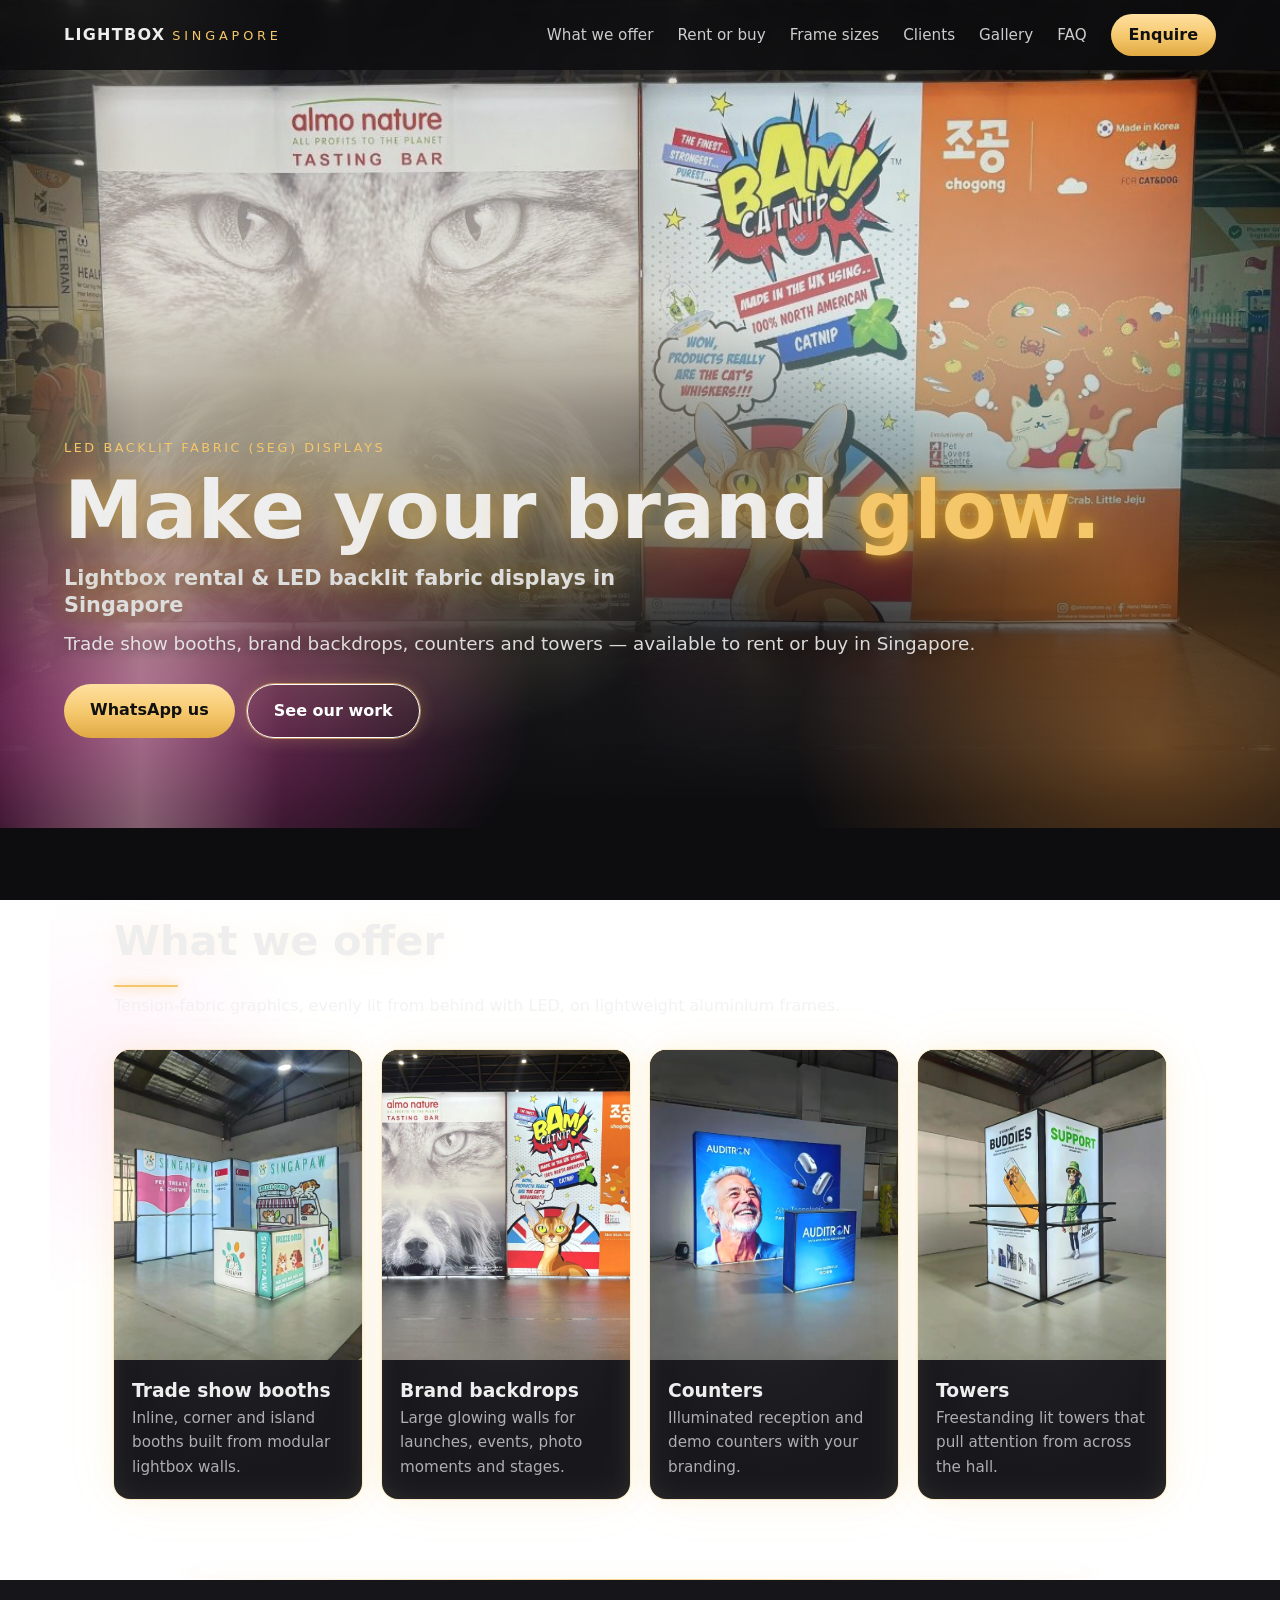
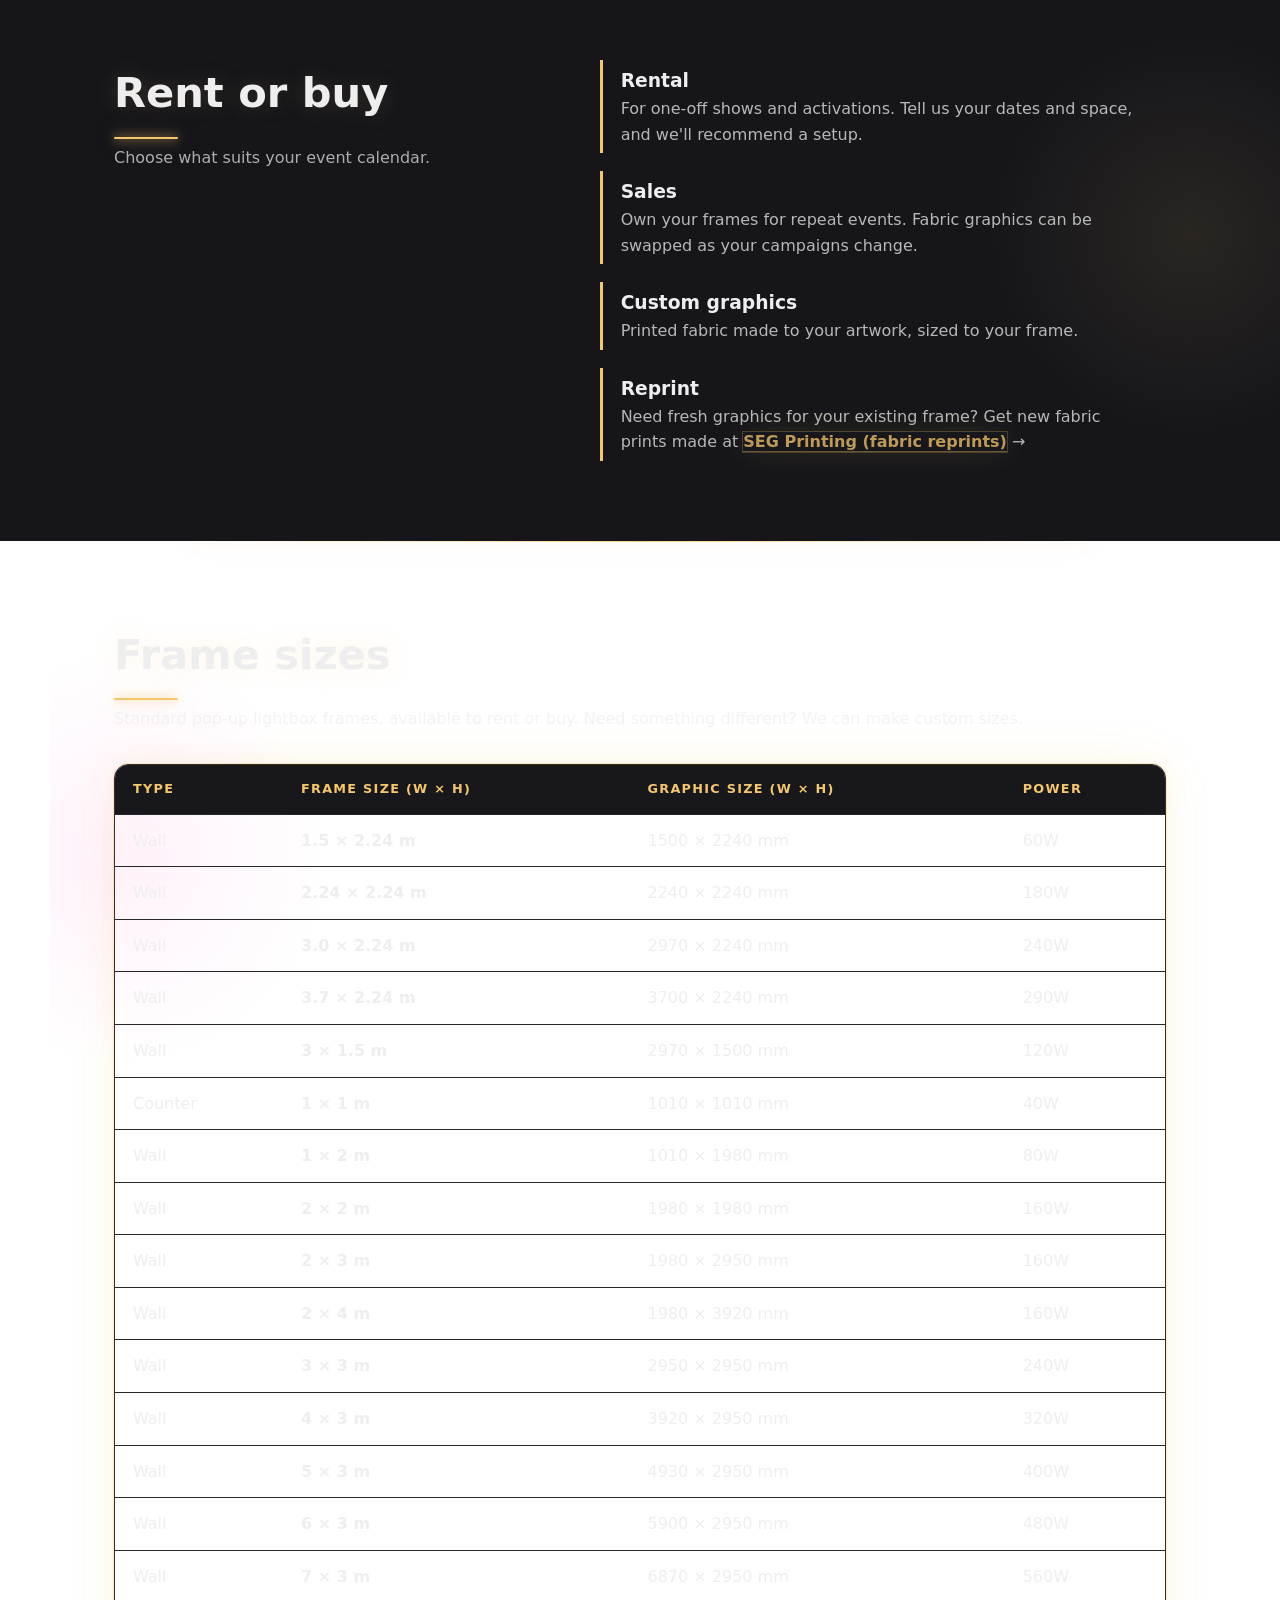
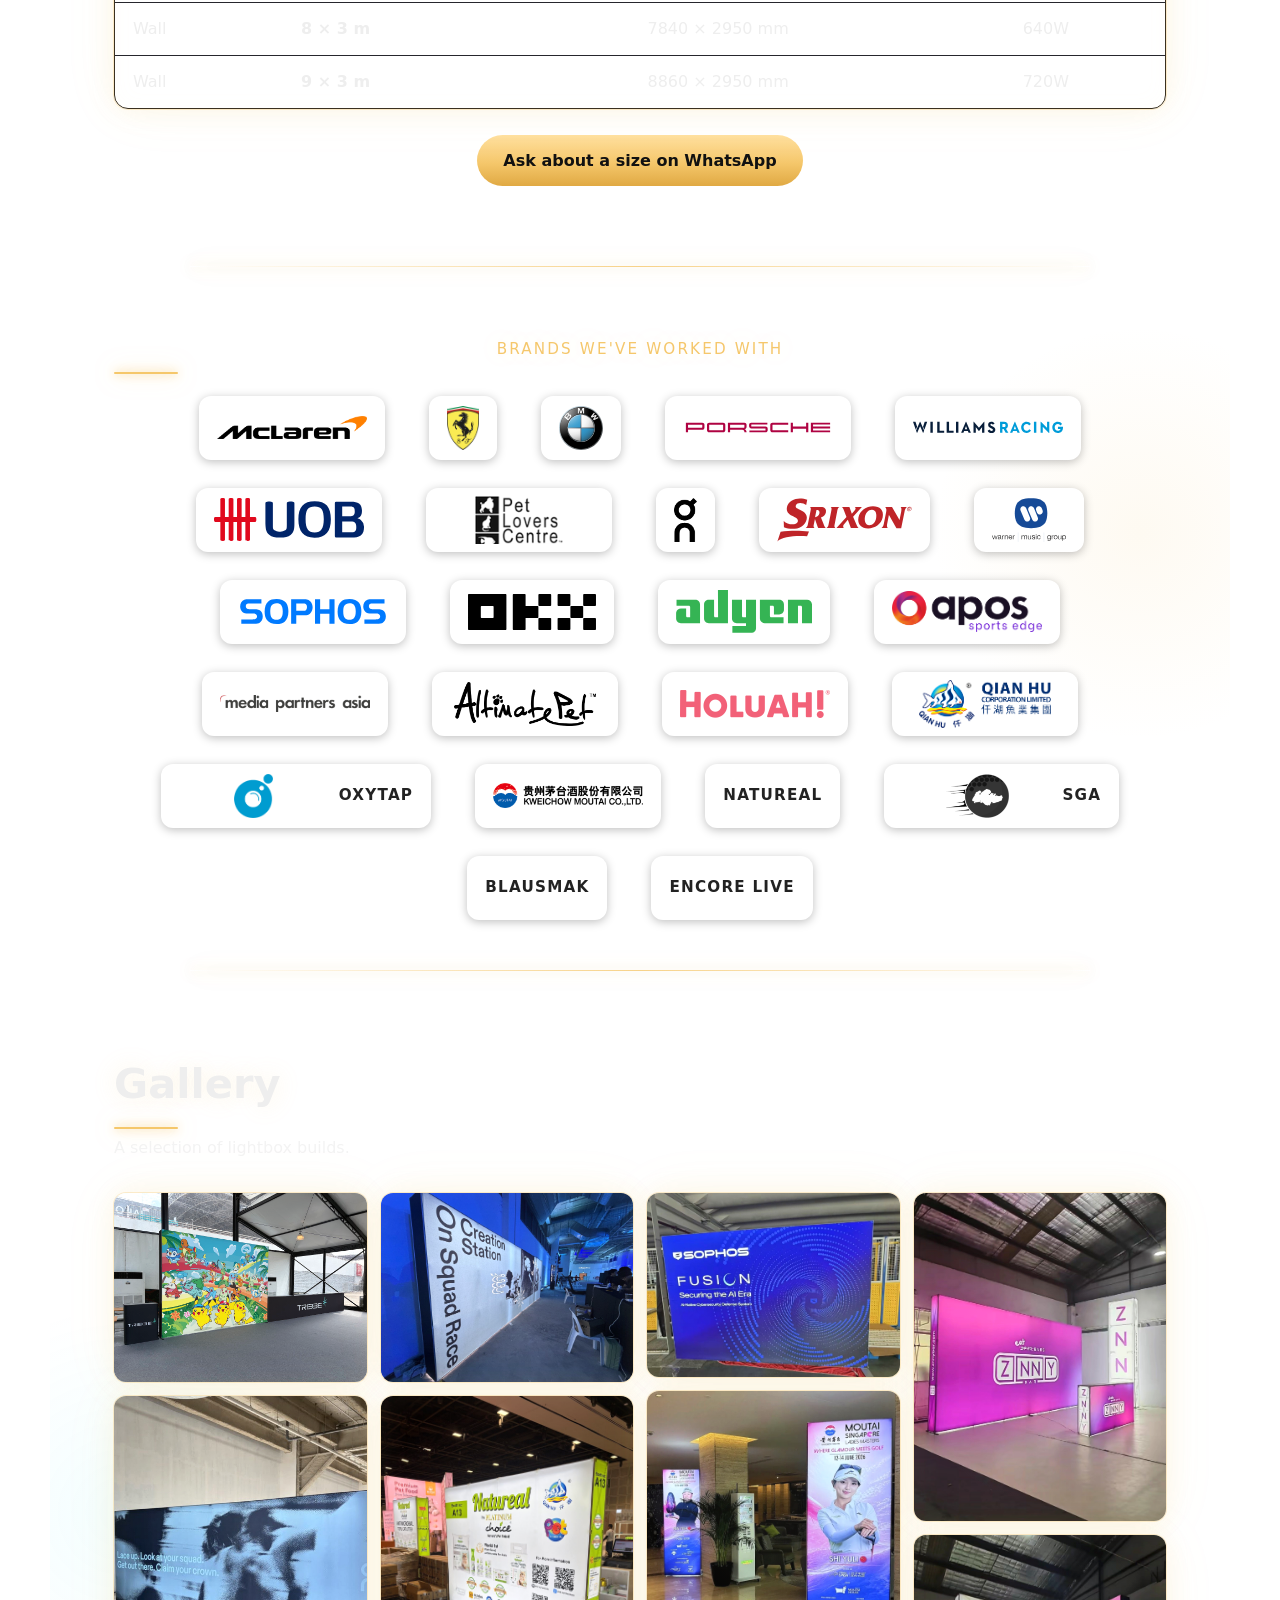
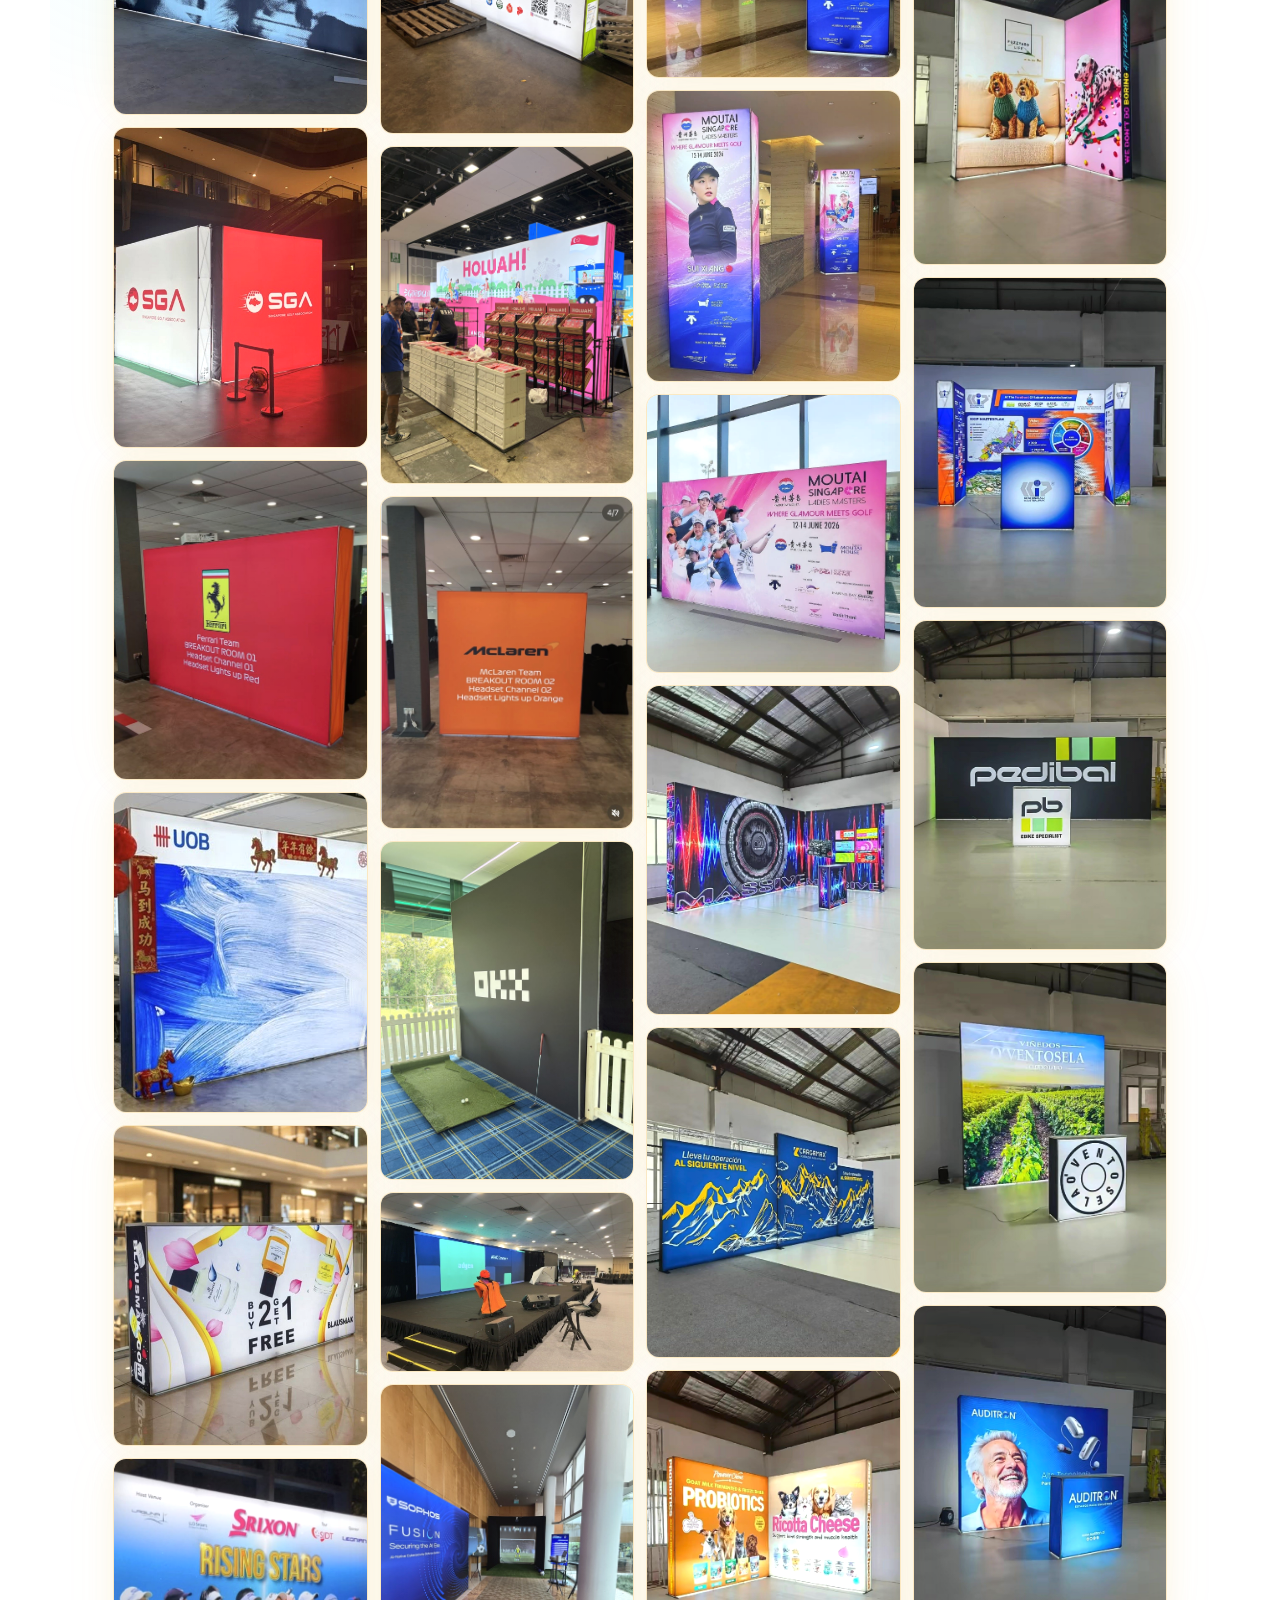
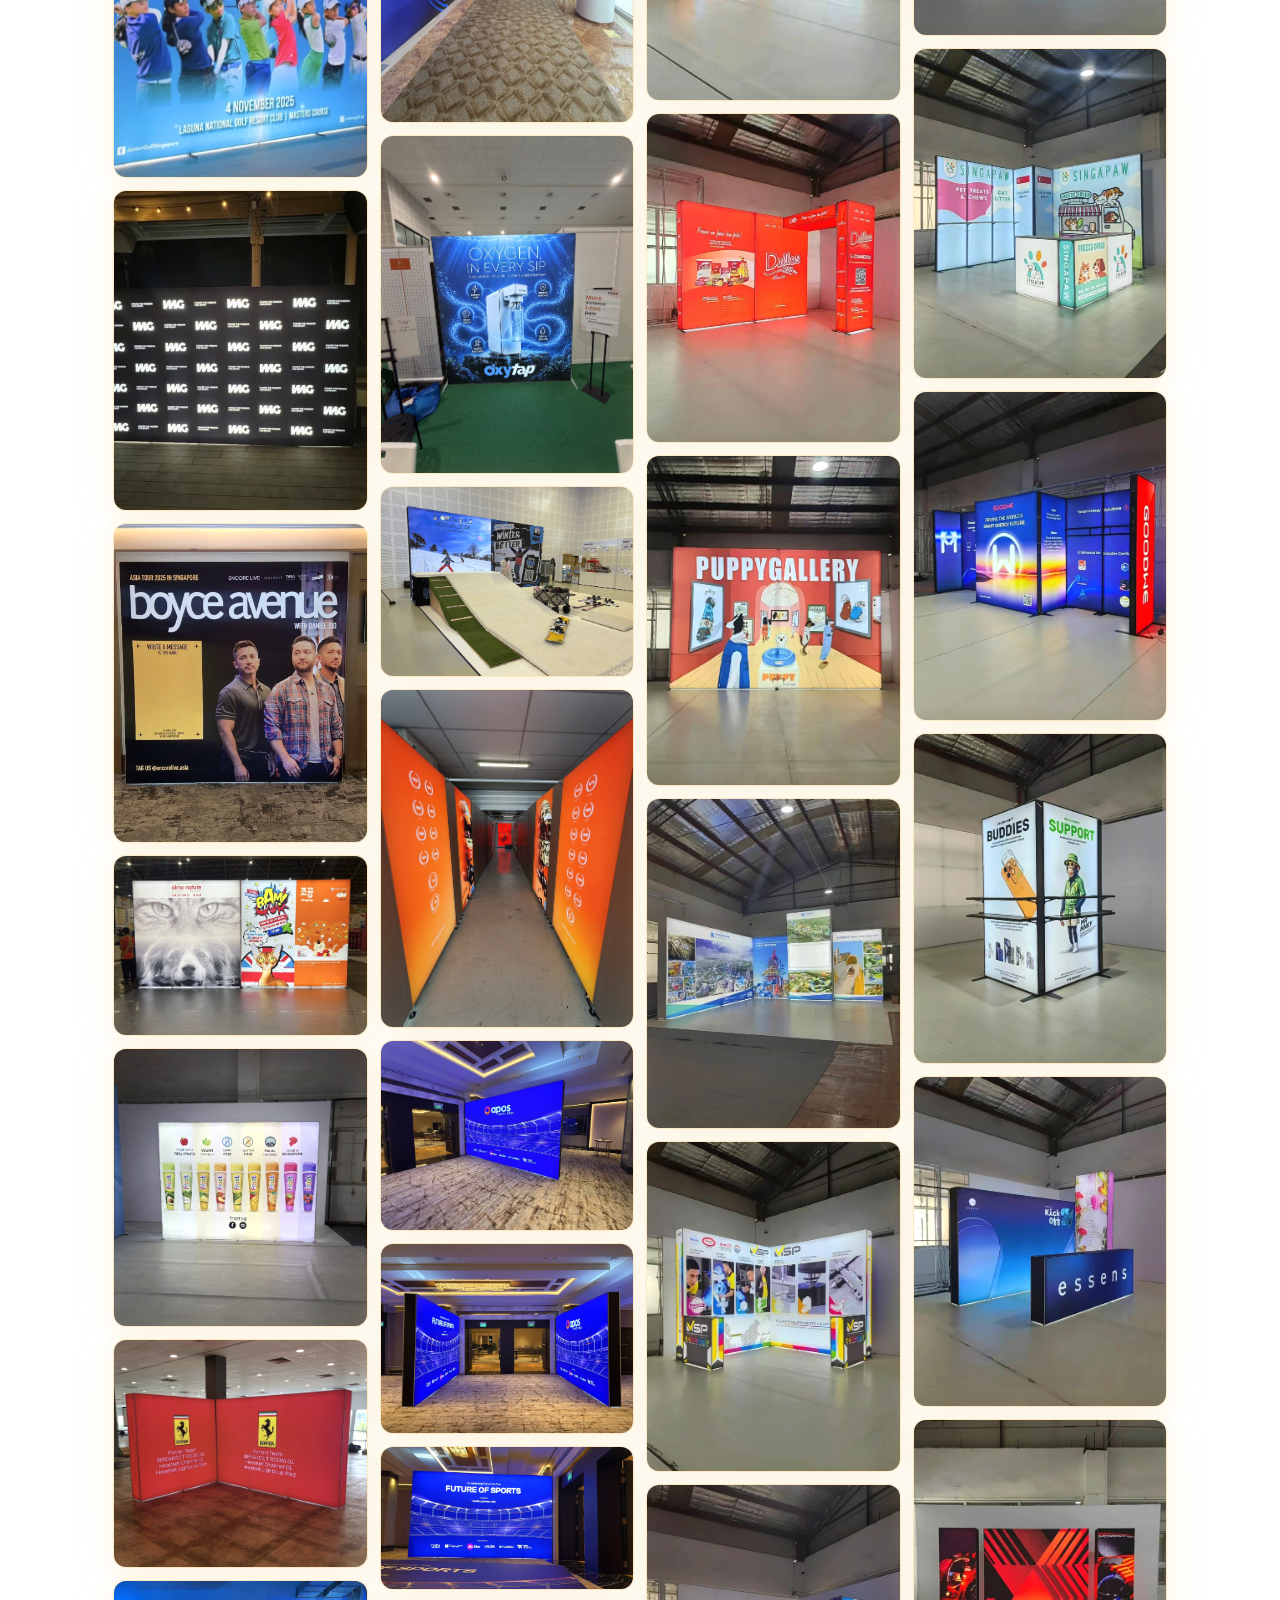
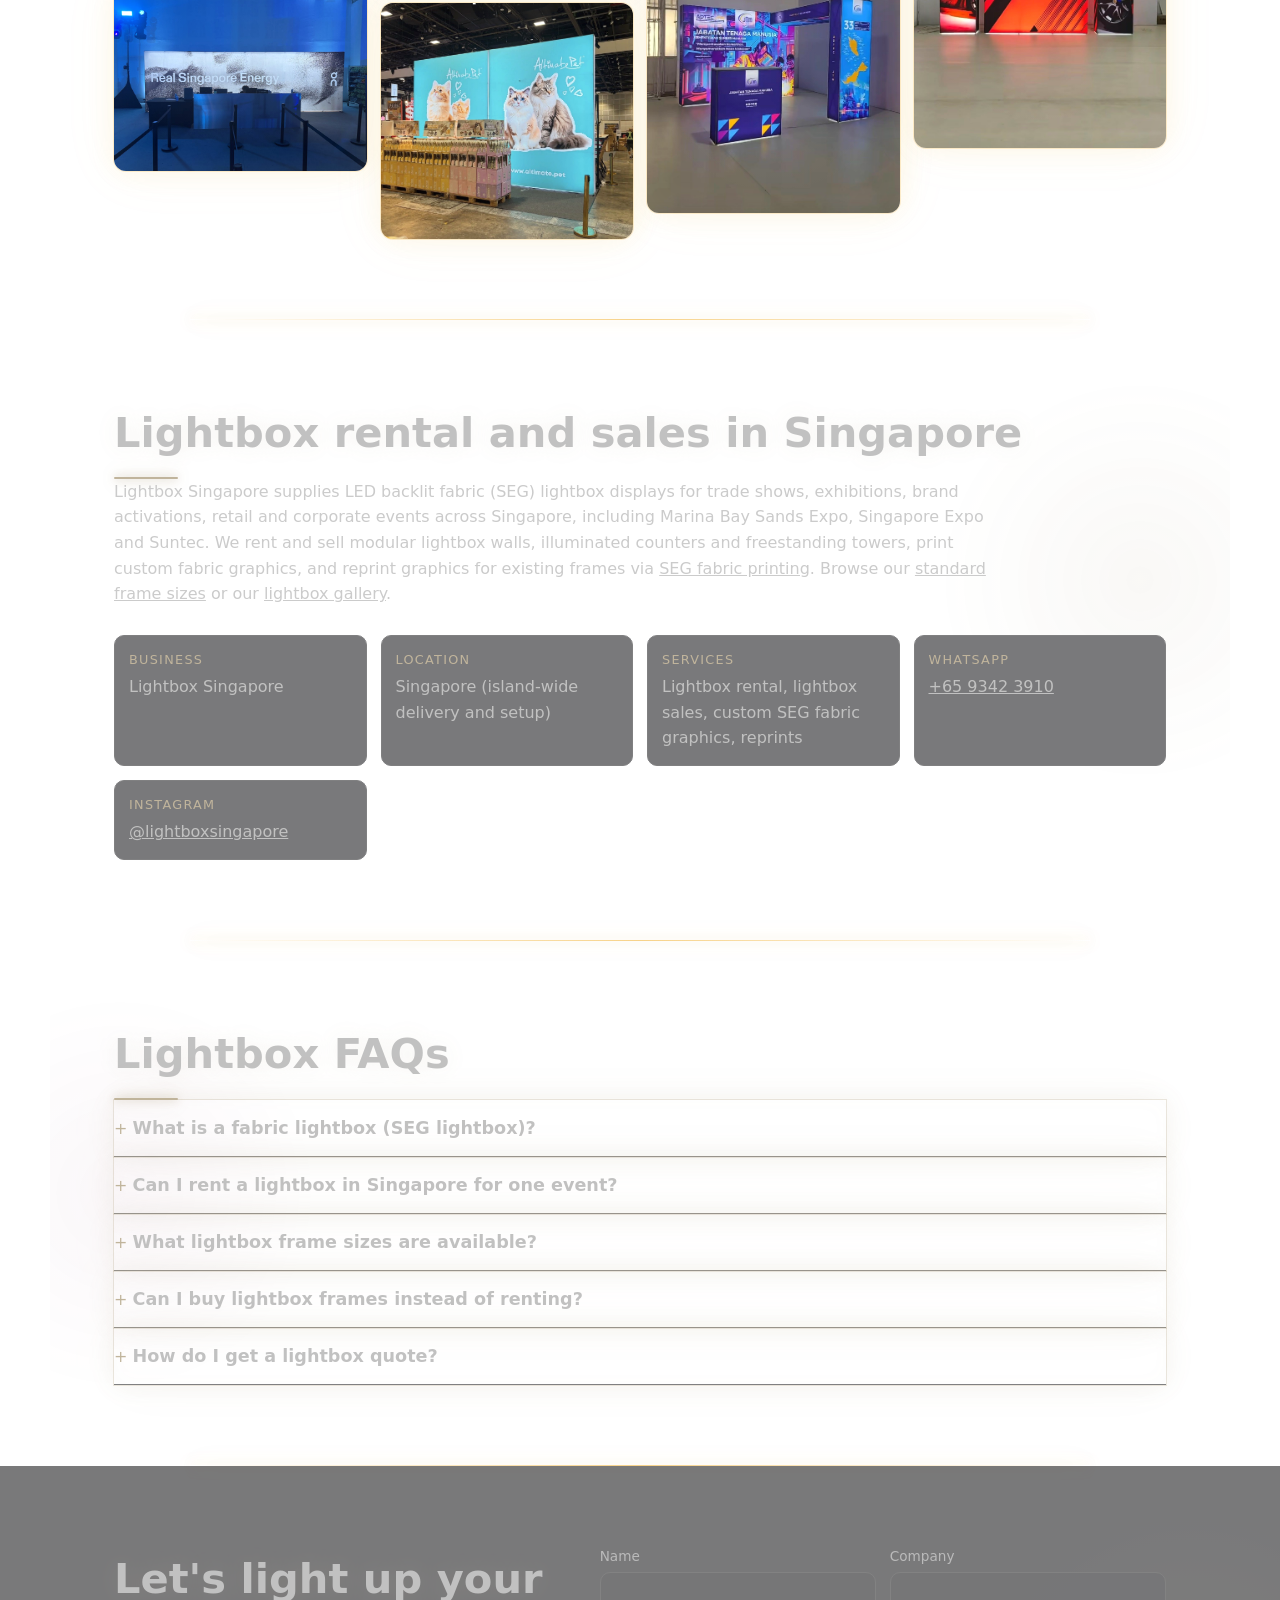
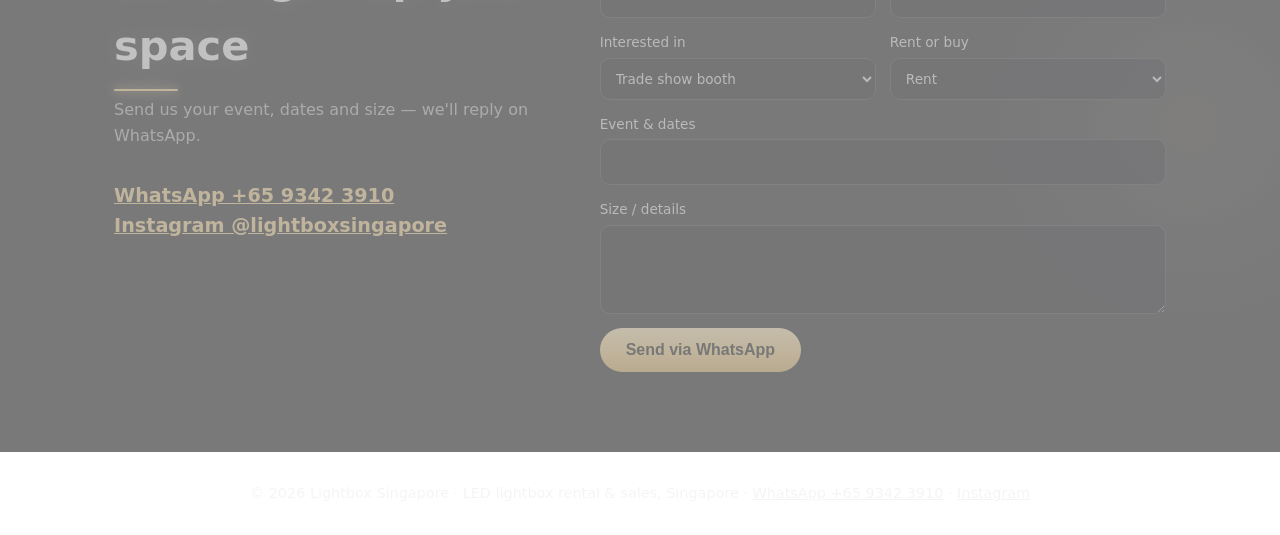
<file: index.html>
<!doctype html><html lang="en-SG"><head><meta charset="utf-8"><meta name="viewport" content="width=device-width,initial-scale=1">
<title>Lightbox Rental Singapore | LED Backlit Fabric SEG Displays | Lightbox Singapore</title>
<meta name="description" content="Lightbox rental and sales in Singapore. LED backlit fabric (SEG) displays for trade show booths, brand backdrops, counters and towers. 17 frame sizes. WhatsApp +65 9342 3910.">
<link rel="canonical" href="https://lightboxasia.com/"><link rel="alternate" hreflang="en-SG" href="https://lightboxasia.com/"><link rel="alternate" hreflang="x-default" href="https://lightboxasia.com/">
<meta name="robots" content="index,follow,max-image-preview:large">
<meta name="geo.region" content="SG"><meta name="geo.placename" content="Singapore"><meta name="geo.position" content="1.3521;103.8198"><meta name="ICBM" content="1.3521, 103.8198">
<meta property="og:type" content="website"><meta property="og:site_name" content="Lightbox Singapore"><meta property="og:locale" content="en_SG"><meta property="og:url" content="https://lightboxasia.com/"><meta property="og:title" content="Lightbox Rental Singapore | LED Backlit Fabric SEG Displays | Lightbox Singapore"><meta property="og:description" content="Lightbox rental and sales in Singapore. LED backlit fabric (SEG) displays for trade show booths, brand backdrops, counters and towers. 17 frame sizes. WhatsApp +65 9342 3910."><meta property="og:image" content="https://lightboxasia.com/images/og-lightbox-singapore.jpg"><meta property="og:image:width" content="1200"><meta property="og:image:height" content="630"><meta property="og:image:alt" content="LED backlit fabric lightbox wall by Lightbox Singapore">
<meta name="twitter:card" content="summary_large_image"><meta name="twitter:title" content="Lightbox Rental Singapore | LED Backlit Fabric SEG Displays | Lightbox Singapore"><meta name="twitter:description" content="Lightbox rental and sales in Singapore. LED backlit fabric (SEG) displays for trade show booths, brand backdrops, counters and towers. 17 frame sizes. WhatsApp +65 9342 3910."><meta name="twitter:image" content="https://lightboxasia.com/images/og-lightbox-singapore.jpg">
<link rel="icon" href="/favicon.ico" sizes="any"><link rel="icon" type="image/png" sizes="32x32" href="/favicon-32.png"><link rel="apple-touch-icon" href="/apple-touch-icon.png"><link rel="manifest" href="/site.webmanifest"><meta name="theme-color" content="#0d0d10">
<link rel="preload" as="image" href="images/marko_02.jpg" fetchpriority="high">
<script type="application/ld+json">{"@context": "https://schema.org", "@type": "LocalBusiness", "@id": "https://lightboxasia.com/#business", "name": "Lightbox Singapore", "url": "https://lightboxasia.com/", "image": "https://lightboxasia.com/images/og-lightbox-singapore.jpg", "logo": "https://lightboxasia.com/icon-512.png", "telephone": "+6593423910", "description": "Rental and sales of LED backlit fabric (SEG) lightbox displays in Singapore for trade show booths, brand backdrops, counters and towers.", "address": {"@type": "PostalAddress", "addressLocality": "Singapore", "addressCountry": "SG"}, "areaServed": {"@type": "Country", "name": "Singapore"}, "sameAs": ["https://instagram.com/lightboxsingapore"], "contactPoint": {"@type": "ContactPoint", "telephone": "+6593423910", "contactType": "sales", "areaServed": "SG", "availableLanguage": "English"}, "makesOffer": [{"@type": "Offer", "itemOffered": {"@type": "Service", "name": "Lightbox rental", "areaServed": "SG"}}, {"@type": "Offer", "itemOffered": {"@type": "Service", "name": "Lightbox sales", "areaServed": "SG"}}, {"@type": "Offer", "itemOffered": {"@type": "Service", "name": "Custom SEG fabric graphics", "areaServed": "SG"}}, {"@type": "Offer", "itemOffered": {"@type": "Service", "name": "Trade show booth lightboxes", "areaServed": "SG"}}]}</script>
<script type="application/ld+json">{"@context": "https://schema.org", "@type": "WebSite", "name": "Lightbox Singapore", "url": "https://lightboxasia.com/", "inLanguage": "en-SG", "publisher": {"@id": "https://lightboxasia.com/#business"}}</script>
<script type="application/ld+json">{"@context": "https://schema.org", "@type": "FAQPage", "mainEntity": [{"@type": "Question", "name": "What is a fabric lightbox (SEG lightbox)?", "acceptedAnswer": {"@type": "Answer", "text": "A fabric lightbox is an aluminium frame lit from inside by LED modules, with a printed silicone edge graphic (SEG) pushed into a groove around the edge. The fabric pulls tight and glows evenly with no visible seams. They are used for trade show booths, brand backdrops, counters, towers and retail displays in Singapore."}}, {"@type": "Question", "name": "Can I rent a lightbox in Singapore for one event?", "acceptedAnswer": {"@type": "Answer", "text": "Yes. Lightbox Singapore rents LED backlit fabric displays for single events, exhibitions, launches and activations across Singapore. Send us your event dates, venue and the space you have, and we will recommend frame sizes and a layout. Rental includes the frames with LED lighting, and we can produce the printed fabric graphics for you."}}, {"@type": "Question", "name": "What lightbox frame sizes are available?", "acceptedAnswer": {"@type": "Answer", "text": "We stock 17 standard frame sizes, from a 1 × 1 m counter up to a 9 × 3 m wall, including 2.24 m-high walls, 2 × 2 m, 3 × 3 m and 6 × 3 m. Frames link together to build larger booths and backdrops. If a standard size does not fit your space, we can make custom-sized lightbox frames."}}, {"@type": "Question", "name": "Can I buy lightbox frames instead of renting?", "acceptedAnswer": {"@type": "Answer", "text": "Yes. If you exhibit regularly, buying your own SEG lightbox frames is often better value. You keep the frames and swap only the printed fabric for each campaign. We supply frames, LED lighting and graphics, and can reprint new fabric for your existing frames through our sister service SEG Printing."}}, {"@type": "Question", "name": "How do I get a lightbox quote?", "acceptedAnswer": {"@type": "Answer", "text": "Message us on WhatsApp at +65 9342 3910 with your event, dates, location in Singapore and the sizes you need, or use the enquiry form on this page. We reply with a recommended setup and quote. You can also see recent work on Instagram at @lightboxsingapore."}}]}</script>
<link rel="stylesheet" href="css/style.css"><link rel="stylesheet" href="css/glow.css"></head><body>
<header class="nav"><a class="logo" href="#top">LIGHTBOX <span>SINGAPORE</span></a>
<button class="burger" aria-label="Menu">☰</button>
<nav aria-label="Main"><a href="#offer">What we offer</a><a href="#rent">Rent or buy</a><a href="#sizes">Frame sizes</a><a href="#jobs">Clients</a><a href="#gallery">Gallery</a><a href="#faq">FAQ</a><a class="btn sm" href="#contact">Enquire</a></nav></header>
<main>
<section id="top" class="hero" style="background-image:url(images/marko_02.jpg)"><div class="ov"></div><div class="hc">
<p class="eyebrow">LED backlit fabric (SEG) displays</p><h1>Make your brand <em>glow.</em><span class="h1s">Lightbox rental &amp; LED backlit fabric displays in Singapore</span></h1>
<p class="lead">Trade show booths, brand backdrops, counters and towers — available to rent or buy in Singapore.</p>
<div class="cta"><a class="btn" href="https://wa.me/6593423910" target="_blank" rel="noopener">WhatsApp us</a><a class="btn ghost" href="#gallery">See our work</a></div></div></section>
<section id="offer" class="wrap"><h2>What we offer</h2><p class="sub">Tension-fabric graphics, evenly lit from behind with LED, on lightweight aluminium frames.</p>
<div class="cards">
<div class="card"><img width="1206" height="1570" src="images/lightbox_26.jpg" alt="Trade show booth built from LED lightbox walls in Singapore" loading="lazy"><h3>Trade show booths</h3><p>Inline, corner and island booths built from modular lightbox walls.</p></div>
<div class="card"><img width="1206" height="854" src="images/marko_02.jpg" alt="Backlit fabric brand backdrop wall" loading="lazy"><h3>Brand backdrops</h3><p>Large glowing walls for launches, events, photo moments and stages.</p></div>
<div class="card"><img width="1206" height="1570" src="images/lightbox_25.jpg" alt="Illuminated backlit fabric counter" loading="lazy"><h3>Counters</h3><p>Illuminated reception and demo counters with your branding.</p></div>
<div class="card"><img width="1206" height="1570" src="images/lightbox_28.jpg" alt="Freestanding backlit fabric lightbox tower" loading="lazy"><h3>Towers</h3><p>Freestanding lit towers that pull attention from across the hall.</p></div>
</div></section>
<section id="rent" class="band"><div class="wrap two"><div><h2>Rent or buy</h2><p class="sub">Choose what suits your event calendar.</p></div>
<div class="opts"><div><h3>Rental</h3><p>For one-off shows and activations. Tell us your dates and space, and we'll recommend a setup.</p></div>
<div><h3>Sales</h3><p>Own your frames for repeat events. Fabric graphics can be swapped as your campaigns change.</p></div>
<div><h3>Custom graphics</h3><p>Printed fabric made to your artwork, sized to your frame.</p></div>
<div><h3>Reprint</h3><p>Need fresh graphics for your existing frame? Get new fabric prints made at <a href="https://segprinting.com/" target="_blank" rel="noopener">SEG Printing (fabric reprints)</a> &rarr;</p></div></div></div></section>
<section id="sizes" class="wrap"><h2>Frame sizes</h2><p class="sub">Standard pop-up lightbox frames, available to rent or buy. Need something different? We can make custom sizes.</p><div class="tbl"><table><thead><tr><th>Type</th><th>Frame size (W × H)</th><th>Graphic size (W × H)</th><th>Power</th></tr></thead><tbody><tr><td>Wall</td><td>1.5 × 2.24 m</td><td>1500 × 2240 mm</td><td>60W</td></tr><tr><td>Wall</td><td>2.24 × 2.24 m</td><td>2240 × 2240 mm</td><td>180W</td></tr><tr><td>Wall</td><td>3.0 × 2.24 m</td><td>2970 × 2240 mm</td><td>240W</td></tr><tr><td>Wall</td><td>3.7 × 2.24 m</td><td>3700 × 2240 mm</td><td>290W</td></tr><tr><td>Wall</td><td>3 × 1.5 m</td><td>2970 × 1500 mm</td><td>120W</td></tr><tr><td>Counter</td><td>1 × 1 m</td><td>1010 × 1010 mm</td><td>40W</td></tr><tr><td>Wall</td><td>1 × 2 m</td><td>1010 × 1980 mm</td><td>80W</td></tr><tr><td>Wall</td><td>2 × 2 m</td><td>1980 × 1980 mm</td><td>160W</td></tr><tr><td>Wall</td><td>2 × 3 m</td><td>1980 × 2950 mm</td><td>160W</td></tr><tr><td>Wall</td><td>2 × 4 m</td><td>1980 × 3920 mm</td><td>160W</td></tr><tr><td>Wall</td><td>3 × 3 m</td><td>2950 × 2950 mm</td><td>240W</td></tr><tr><td>Wall</td><td>4 × 3 m</td><td>3920 × 2950 mm</td><td>320W</td></tr><tr><td>Wall</td><td>5 × 3 m</td><td>4930 × 2950 mm</td><td>400W</td></tr><tr><td>Wall</td><td>6 × 3 m</td><td>5900 × 2950 mm</td><td>480W</td></tr><tr><td>Wall</td><td>7 × 3 m</td><td>6870 × 2950 mm</td><td>560W</td></tr><tr><td>Wall</td><td>8 × 3 m</td><td>7840 × 2950 mm</td><td>640W</td></tr><tr><td>Wall</td><td>9 × 3 m</td><td>8860 × 2950 mm</td><td>720W</td></tr></tbody></table></div><p class="cta-line"><a class="btn" href="https://wa.me/6593423910?text=Hi%20Lightbox%20Singapore%2C%20I%27d%20like%20to%20enquire%20about%20a%20frame%20size." target="_blank" rel="noopener">Ask about a size on WhatsApp</a></p></section>
<section id="jobs" class="wrap"><div class="logos"><h2 class="logos-cap">Brands we've worked with</h2><ul><li><img src="images/logos/mclaren.png" alt="McLaren" loading="lazy"></li><li><img src="images/logos/ferrari.png" alt="Ferrari" loading="lazy"></li><li><img src="images/logos/bmw.svg" alt="BMW" loading="lazy"></li><li><img src="images/logos/porsche.svg" alt="Porsche" loading="lazy"></li><li><img src="images/logos/williams.svg" alt="Williams Racing" loading="lazy"></li><li><img src="images/logos/uob.svg" alt="UOB" loading="lazy"></li><li><img width="420" height="228" src="images/logos/petlovers.png" alt="Pet Lovers Centre" class="tall" loading="lazy"></li><li><img src="images/logos/on.png" alt="On Running" loading="lazy"></li><li><img src="images/logos/srixon.svg" alt="Srixon" loading="lazy"></li><li><img src="images/logos/wmg.svg" alt="Warner Music Group" loading="lazy"></li><li><img src="images/logos/sophos.svg" alt="Sophos" loading="lazy"></li><li><img src="images/logos/okx.svg" class="sm" alt="OKX" loading="lazy"></li><li><img src="images/logos/adyen.svg" alt="Adyen" loading="lazy"></li><li><img width="1309" height="361" src="images/logos/apos.png" class="tall" alt="APOS Sports Edge" loading="lazy"></li><li><img width="1795" height="207" src="images/logos/mpa.png" alt="Media Partners Asia" loading="lazy"></li><li><img width="532" height="165" src="images/logos/altimate.png" alt="Altimate Pet" loading="lazy"></li><li><img width="800" height="149" src="images/logos/holuah.png" alt="Holuah" loading="lazy"></li><li><img width="287" height="105" src="images/logos/qianhu.png" class="tall" alt="Qian Hu" loading="lazy"></li><li class="lk"><img width="178" height="200" src="images/logos/oxytap.png" alt="OxyTap" loading="lazy"><span class="wm">OxyTap</span></li><li><img src="images/logos/moutai.png" alt="Kweichow Moutai" loading="lazy"></li><li><span class="wm">Natureal</span></li><li class="lk"><img width="249" height="174" src="images/logos/sga.png" alt="Singapore Golf Association" loading="lazy"><span class="wm">SGA</span></li><li><span class="wm">Blausmak</span></li><li><span class="wm">Encore Live</span></li></ul></div></section>
<section id="gallery" class="wrap"><h2>Gallery</h2><p class="sub">A selection of lightbox builds.</p><div class="grid"><button class="g" data-src="images/fabric_backdrop_counters.jpg"><img width="1920" height="1440" src="images/fabric_backdrop_counters.jpg" alt="Colourful fabric backdrop and matching black counters in an event tent" loading="lazy"></button><button class="g" data-src="images/lb_new_01.jpg"><img width="958" height="1208" src="images/lb_new_01.jpg" alt="Backlit fabric wall, sports campaign" loading="lazy"></button><button class="g" data-src="images/lb_new_02.jpg"><img width="953" height="1202" src="images/lb_new_02.jpg" alt="SGA red and white backlit walls" loading="lazy"></button><button class="g" data-src="images/lb_new_03.jpg"><img width="1045" height="1318" src="images/lb_new_03.jpg" alt="Ferrari backlit wall" loading="lazy"></button><button class="g" data-src="images/lb_new_04.jpg"><img width="759" height="958" src="images/lb_new_04.jpg" alt="UOB backlit fabric wall" loading="lazy"></button><button class="g" data-src="images/lb_new_05.jpg"><img width="948" height="1196" src="images/lb_new_05.jpg" alt="Blausmak shopping mall lightbox" loading="lazy"></button><button class="g" data-src="images/lb_new_06.jpg"><img width="1034" height="1304" src="images/lb_new_06.jpg" alt="Srixon Rising Stars backlit display" loading="lazy"></button><button class="g" data-src="images/lb_new_07.jpg"><img width="951" height="1200" src="images/lb_new_07.jpg" alt="WMG backlit step-and-repeat wall" loading="lazy"></button><button class="g" data-src="images/lb_new_08.jpg"><img width="912" height="1150" src="images/lb_new_08.jpg" alt="Boyce Avenue Asia Tour backlit display" loading="lazy"></button><button class="g" data-src="images/marko_02.jpg"><img width="1206" height="854" src="images/marko_02.jpg" alt="LED backlit SEG fabric lightbox display, Singapore event" loading="lazy"></button><button class="g" data-src="images/marko_01.jpg"><img width="1206" height="1322" src="images/marko_01.jpg" alt="LED backlit SEG fabric lightbox display, Singapore event" loading="lazy"></button><button class="g" data-src="images/g_ferrari_01.jpg"><img width="1170" height="1056" src="images/g_ferrari_01.jpg" alt="Ferrari backlit fabric lightbox corner walls" loading="lazy"></button><button class="g" data-src="images/g_on_01.jpg"><img width="1400" height="1050" src="images/g_on_01.jpg" alt="On Running 'Real Singapore Energy' backlit counter wall" loading="lazy"></button><button class="g" data-src="images/g_on_02.jpg"><img width="1400" height="1050" src="images/g_on_02.jpg" alt="On Running 'Creation Station' backlit fabric wall" loading="lazy"></button><button class="g" data-src="images/g_natureal_01.jpg"><img width="1050" height="1400" src="images/g_natureal_01.jpg" alt="Natureal and Platinum Choice pet booth with backlit walls" loading="lazy"></button><button class="g" data-src="images/g_holuah_01.jpg"><img width="1050" height="1400" src="images/g_holuah_01.jpg" alt="Holuah exhibition booth with backlit lightbox wall" loading="lazy"></button><button class="g" data-src="images/g_mclaren_01.jpg"><img width="1069" height="1400" src="images/g_mclaren_01.jpg" alt="McLaren orange backlit fabric panel" loading="lazy"></button><button class="g" data-src="images/g_okx_01.jpg"><img width="1050" height="1400" src="images/g_okx_01.jpg" alt="OKX golf bay backlit wall" loading="lazy"></button><button class="g" data-src="images/g_adyen_01.jpg"><img width="1206" height="853" src="images/g_adyen_01.jpg" alt="Adyen event stage with backlit screen wall" loading="lazy"></button><button class="g" data-src="images/g_sophos_01.jpg"><img width="1050" height="1400" src="images/g_sophos_01.jpg" alt="Sophos Fusion backlit lightbox corridor" loading="lazy"></button><button class="g" data-src="images/g_oxytap_01.jpg"><img width="1050" height="1400" src="images/g_oxytap_01.jpg" alt="OxyTap backlit fabric display panel" loading="lazy"></button><button class="g" data-src="images/g_sportsstyle_01.jpg"><img width="1400" height="1050" src="images/g_sportsstyle_01.jpg" alt="Sports & Style Festival backlit display walls" loading="lazy"></button><button class="g" data-src="images/g_mclaren_02.jpg"><img width="1050" height="1400" src="images/g_mclaren_02.jpg" alt="McLaren orange backlit lightbox corridor" loading="lazy"></button><button class="g" data-src="images/g_apos_01.jpg"><img width="1400" height="1050" src="images/g_apos_01.jpg" alt="Apos Sports Edge backlit fabric wall" loading="lazy"></button><button class="g" data-src="images/g_apos_02.jpg"><img width="1400" height="1050" src="images/g_apos_02.jpg" alt="Apos Sports Edge pair of backlit walls" loading="lazy"></button><button class="g" data-src="images/g_apos_03.jpg"><img width="1400" height="788" src="images/g_apos_03.jpg" alt="Future of Sports backlit lightbox wall" loading="lazy"></button><button class="g" data-src="images/g_altimatepet_01.jpg"><img width="1206" height="1126" src="images/g_altimatepet_01.jpg" alt="Altimate Pet backlit booth wall" loading="lazy"></button><button class="g" data-src="images/g_sophos_02.jpg"><img width="1206" height="879" src="images/g_sophos_02.jpg" alt="Sophos Fusion backlit fabric wall" loading="lazy"></button><button class="g" data-src="images/g_moutai_01.jpg"><img width="1206" height="1368" src="images/g_moutai_01.jpg" alt="Moutai Singapore Ladies Masters backlit towers" loading="lazy"></button><button class="g" data-src="images/g_moutai_02.jpg"><img width="1206" height="1386" src="images/g_moutai_02.jpg" alt="Moutai Singapore Ladies Masters backlit pillars" loading="lazy"></button><button class="g" data-src="images/g_moutai_03.jpg"><img width="1206" height="1320" src="images/g_moutai_03.jpg" alt="Moutai Singapore Ladies Masters large backlit wall" loading="lazy"></button><button class="g" data-src="images/lightbox_02.jpg"><img width="1206" height="1570" src="images/lightbox_02.jpg" alt="LED backlit SEG fabric lightbox display, Singapore event" loading="lazy"></button><button class="g" data-src="images/lightbox_03.jpg"><img width="1206" height="1570" src="images/lightbox_03.jpg" alt="LED backlit SEG fabric lightbox display, Singapore event" loading="lazy"></button><button class="g" data-src="images/lightbox_06.jpg"><img width="1206" height="1570" src="images/lightbox_06.jpg" alt="LED backlit SEG fabric lightbox display, Singapore event" loading="lazy"></button><button class="g" data-src="images/lightbox_07.jpg"><img width="1206" height="1570" src="images/lightbox_07.jpg" alt="LED backlit SEG fabric lightbox display, Singapore event" loading="lazy"></button><button class="g" data-src="images/lightbox_09.jpg"><img width="1206" height="1570" src="images/lightbox_09.jpg" alt="LED backlit SEG fabric lightbox display, Singapore event" loading="lazy"></button><button class="g" data-src="images/lightbox_11.jpg"><img width="1206" height="1570" src="images/lightbox_11.jpg" alt="LED backlit SEG fabric lightbox display, Singapore event" loading="lazy"></button><button class="g" data-src="images/lightbox_15.jpg"><img width="1206" height="1570" src="images/lightbox_15.jpg" alt="LED backlit SEG fabric lightbox display, Singapore event" loading="lazy"></button><button class="g" data-src="images/lightbox_17.jpg"><img width="1206" height="1570" src="images/lightbox_17.jpg" alt="LED backlit SEG fabric lightbox display, Singapore event" loading="lazy"></button><button class="g" data-src="images/lightbox_18.jpg"><img width="1206" height="1570" src="images/lightbox_18.jpg" alt="LED backlit SEG fabric lightbox display, Singapore event" loading="lazy"></button><button class="g" data-src="images/lightbox_19.jpg"><img width="1206" height="1570" src="images/lightbox_19.jpg" alt="LED backlit SEG fabric lightbox display, Singapore event" loading="lazy"></button><button class="g" data-src="images/lightbox_21.jpg"><img width="1206" height="1570" src="images/lightbox_21.jpg" alt="LED backlit SEG fabric lightbox display, Singapore event" loading="lazy"></button><button class="g" data-src="images/lightbox_23.jpg"><img width="1206" height="1570" src="images/lightbox_23.jpg" alt="LED backlit SEG fabric lightbox display, Singapore event" loading="lazy"></button><button class="g" data-src="images/lightbox_24.jpg"><img width="1206" height="1570" src="images/lightbox_24.jpg" alt="LED backlit SEG fabric lightbox display, Singapore event" loading="lazy"></button><button class="g" data-src="images/lightbox_25.jpg"><img width="1206" height="1570" src="images/lightbox_25.jpg" alt="LED backlit SEG fabric lightbox display, Singapore event" loading="lazy"></button><button class="g" data-src="images/lightbox_26.jpg"><img width="1206" height="1570" src="images/lightbox_26.jpg" alt="LED backlit SEG fabric lightbox display, Singapore event" loading="lazy"></button><button class="g" data-src="images/lightbox_27.jpg"><img width="1206" height="1570" src="images/lightbox_27.jpg" alt="LED backlit SEG fabric lightbox display, Singapore event" loading="lazy"></button><button class="g" data-src="images/lightbox_28.jpg"><img width="1206" height="1570" src="images/lightbox_28.jpg" alt="LED backlit SEG fabric lightbox display, Singapore event" loading="lazy"></button><button class="g" data-src="images/lightbox_30.jpg"><img width="1206" height="1570" src="images/lightbox_30.jpg" alt="LED backlit SEG fabric lightbox display, Singapore event" loading="lazy"></button><button class="g" data-src="images/lightbox_01.jpg"><img width="1206" height="1570" src="images/lightbox_01.jpg" alt="LED backlit SEG fabric lightbox display, Singapore event" loading="lazy"></button></div></section>
<section id="about" class="wrap"><h2>Lightbox rental and sales in Singapore</h2><p>Lightbox Singapore supplies LED backlit fabric (SEG) lightbox displays for trade shows, exhibitions, brand activations, retail and corporate events across Singapore, including Marina Bay Sands Expo, Singapore Expo and Suntec. We rent and sell modular lightbox walls, illuminated counters and freestanding towers, print custom fabric graphics, and reprint graphics for existing frames via <a href="https://segprinting.com/">SEG fabric printing</a>. Browse our <a href="#sizes">standard frame sizes</a> or our <a href="#gallery">lightbox gallery</a>.</p>
<dl class="facts"><div><dt>Business</dt><dd>Lightbox Singapore</dd></div><div><dt>Location</dt><dd>Singapore (island-wide delivery and setup)</dd></div><div><dt>Services</dt><dd>Lightbox rental, lightbox sales, custom SEG fabric graphics, reprints</dd></div><div><dt>WhatsApp</dt><dd><a href="https://wa.me/6593423910">+65 9342 3910</a></dd></div><div><dt>Instagram</dt><dd><a href="https://instagram.com/lightboxsingapore">@lightboxsingapore</a></dd></div></dl></section>
<section id="faq" class="wrap"><h2>Lightbox FAQs</h2><div class="faq"><details><summary><h3>What is a fabric lightbox (SEG lightbox)?</h3></summary><p>A fabric lightbox is an aluminium frame lit from inside by LED modules, with a printed silicone edge graphic (SEG) pushed into a groove around the edge. The fabric pulls tight and glows evenly with no visible seams. They are used for trade show booths, brand backdrops, counters, towers and retail displays in Singapore.</p></details><details><summary><h3>Can I rent a lightbox in Singapore for one event?</h3></summary><p>Yes. Lightbox Singapore rents LED backlit fabric displays for single events, exhibitions, launches and activations across Singapore. Send us your event dates, venue and the space you have, and we will recommend frame sizes and a layout. Rental includes the frames with LED lighting, and we can produce the printed fabric graphics for you.</p></details><details><summary><h3>What lightbox frame sizes are available?</h3></summary><p>We stock 17 standard frame sizes, from a 1 × 1 m counter up to a 9 × 3 m wall, including 2.24 m-high walls, 2 × 2 m, 3 × 3 m and 6 × 3 m. Frames link together to build larger booths and backdrops. If a standard size does not fit your space, we can make custom-sized lightbox frames.</p></details><details><summary><h3>Can I buy lightbox frames instead of renting?</h3></summary><p>Yes. If you exhibit regularly, buying your own SEG lightbox frames is often better value. You keep the frames and swap only the printed fabric for each campaign. We supply frames, LED lighting and graphics, and can reprint new fabric for your existing frames through our sister service SEG Printing.</p></details><details><summary><h3>How do I get a lightbox quote?</h3></summary><p>Message us on WhatsApp at +65 9342 3910 with your event, dates, location in Singapore and the sizes you need, or use the enquiry form on this page. We reply with a recommended setup and quote. You can also see recent work on Instagram at @lightboxsingapore.</p></details></div></section>
<section id="contact" class="band"><div class="wrap two"><div><h2>Let's light up your space</h2>
<p class="sub">Send us your event, dates and size — we'll reply on WhatsApp.</p>
<p><a class="big" href="https://wa.me/6593423910" target="_blank" rel="noopener">WhatsApp +65 9342 3910</a></p>
<p><a class="big" href="https://instagram.com/lightboxsingapore" target="_blank" rel="noopener">Instagram @lightboxsingapore</a></p></div>
<form id="enq"><label>Name<input name="name" required></label><label>Company<input name="company"></label>
<label>Interested in<select name="type"><option>Trade show booth</option><option>Brand backdrop</option><option>Counter</option><option>Tower</option><option>Not sure yet</option></select></label>
<label>Rent or buy<select name="mode"><option>Rent</option><option>Buy</option><option>Not sure</option></select></label>
<label>Event & dates<input name="event"></label><label>Size / details<textarea name="msg" rows="3"></textarea></label>
<button class="btn" type="submit">Send via WhatsApp</button></form></div></section>
</main>
<footer>© <span id="y"></span> Lightbox Singapore · LED lightbox rental &amp; sales, Singapore · <a href="https://wa.me/6593423910">WhatsApp +65 9342 3910</a> · <a href="https://instagram.com/lightboxsingapore">Instagram</a></footer>
<div class="lb" hidden role="dialog" aria-modal="true" aria-label="Photo viewer"><div class="lb-box"><button class="lb-x" aria-label="Close">×</button><button class="lb-nav lb-prev" aria-label="Previous photo">‹</button><img alt=""><button class="lb-nav lb-next" aria-label="Next photo">›</button><div class="lb-count"></div></div></div>
<script src="js/main.js" defer></script><script src="js/glow.js" defer></script></body></html>
</file>
<file: css/style.css>
*{box-sizing:border-box;margin:0}html{scroll-behavior:smooth}body{font-family:system-ui,-apple-system,Segoe UI,Roboto,sans-serif;background:#0d0d10;color:#eee;line-height:1.6}
img{height:auto;max-width:100%}
a{color:inherit}img{display:block;max-width:100%}
.nav{position:fixed;inset:0 0 auto;z-index:10;display:flex;align-items:center;justify-content:space-between;padding:14px 5vw;background:rgba(13,13,16,.85);backdrop-filter:blur(8px)}
.logo{font-weight:800;letter-spacing:.08em;text-decoration:none}.logo span{color:#f5c76b;font-weight:400;letter-spacing:.3em;font-size:.8em}
nav{display:flex;gap:24px;align-items:center}nav a{text-decoration:none;font-size:.95rem;opacity:.85}nav a:hover{opacity:1}
.burger{display:none;background:none;border:0;color:#fff;font-size:1.6rem}
.btn{display:inline-block;background:#f5c76b;color:#111;padding:13px 26px;border-radius:40px;font-weight:700;text-decoration:none;border:0;cursor:pointer;font-size:1rem}.btn.sm{padding:8px 18px;opacity:1}
.btn.ghost{background:transparent;color:#fff;border:1.5px solid #fff}
.hero{min-height:min(92vh,860px);background:center/cover;position:relative;display:flex;align-items:flex-end;padding:120px 5vw 90px}
.ov{position:absolute;inset:0;background:linear-gradient(0deg,#0d0d10 5%,rgba(13,13,16,.35) 60%,rgba(13,13,16,.6))}
.hc{position:relative;max-width:700px}.eyebrow{color:#f5c76b;text-transform:uppercase;letter-spacing:.2em;font-size:.8rem}
h1{font-size:clamp(2.6rem,7vw,5rem);line-height:1.05;margin:10px 0}h1 em{color:#f5c76b;font-style:normal;text-shadow:0 0 30px rgba(245,199,107,.6)}
.lead{font-size:1.15rem;opacity:.9;margin-bottom:26px}.cta{display:flex;gap:12px;flex-wrap:wrap}
.wrap{max-width:1180px;margin:auto;padding:80px 5vw}h2{font-size:clamp(1.8rem,4vw,2.6rem)}.sub{opacity:.7;margin:6px 0 32px}
.cards{display:grid;grid-template-columns:repeat(4,1fr);gap:20px}.card{background:#17171c;border-radius:16px;overflow:hidden}
.card img{aspect-ratio:4/5;object-fit:cover;width:100%}.card h3,.card p{padding:0 18px}.card h3{margin-top:16px}.card p{opacity:.7;padding-bottom:20px;font-size:.95rem}
.band{background:#15151a}.two{display:grid;grid-template-columns:1fr 1.3fr;gap:50px}
.opts{display:grid;gap:18px}.opts div{border-left:3px solid #f5c76b;padding:6px 18px}.opts p{opacity:.75}
.jobs{display:grid;grid-template-columns:1fr 1fr;gap:20px;margin-top:30px}.job{padding:34px;border-radius:16px;background:linear-gradient(135deg,#2a2213,#17171c);border:1px solid #3a3020}.job span{color:#f5c76b;font-weight:700}
.grid{columns:4 240px;column-gap:14px}.g{display:block;width:100%;border:0;padding:0;margin-bottom:14px;border-radius:12px;overflow:hidden;cursor:zoom-in;background:none}.g img{width:100%;transition:transform .4s}.g:hover img{transform:scale(1.04)}
.big{font-size:1.2rem;font-weight:700;color:#f5c76b}
form{display:grid;grid-template-columns:1fr 1fr;gap:14px}form label{display:grid;gap:4px;font-size:.85rem;opacity:.9}form label:nth-last-of-type(-n+2){grid-column:1/-1}
input,select,textarea{font:inherit;padding:11px;border-radius:10px;border:1px solid #333;background:#0d0d10;color:#eee}form .btn{grid-column:1/-1;justify-self:start}
footer{text-align:center;padding:30px;opacity:.6;font-size:.9rem}
@media(max-width:900px){.cards{grid-template-columns:1fr 1fr}.two{grid-template-columns:1fr}}
@media(max-width:700px){.burger{display:block}nav{display:none;position:absolute;top:100%;left:0;right:0;flex-direction:column;background:#0d0d10;padding:20px}nav.open{display:flex}
.jobs,form{grid-template-columns:1fr}.wrap{padding:60px 6vw}.grid{columns:2;column-gap:10px}.g{margin-bottom:10px}}

.lb{position:fixed;inset:0;z-index:50;display:flex;align-items:center;justify-content:center;padding:20px;background:rgba(0,0,0,.6);backdrop-filter:blur(6px);-webkit-backdrop-filter:blur(6px);opacity:0;transition:opacity .2s ease}
.lb[hidden]{display:none}.lb.open{opacity:1}
.lb-box{position:relative;background:#14110c;border:1px solid rgba(212,175,55,.35);border-radius:14px;padding:14px;box-shadow:0 20px 60px rgba(0,0,0,.6);max-width:min(92vw,1000px);transform:scale(.94) translateY(10px);transition:transform .22s ease}
.lb.open .lb-box{transform:none}
.lb-box img{display:block;max-width:100%;max-height:72vh;margin:0 auto;border-radius:8px;opacity:0;transition:opacity .25s ease}.lb-box img.in{opacity:1}
.lb-x{position:absolute;top:-14px;right:-14px;width:38px;height:38px;border-radius:50%;background:#d4af37;color:#111;border:0;font-size:1.6rem;line-height:1;cursor:pointer;box-shadow:0 4px 14px rgba(0,0,0,.5);z-index:2}
.lb-nav{position:absolute;top:50%;transform:translateY(-50%);width:42px;height:42px;border-radius:50%;background:rgba(0,0,0,.55);color:#fff;border:0;font-size:1.8rem;line-height:1;cursor:pointer}
.lb-prev{left:22px}.lb-next{right:22px}.lb-nav:hover,.lb-x:hover{filter:brightness(1.15)}
.lb-count{text-align:center;color:#bbb;font-size:.85rem;margin-top:10px}
@media(max-width:600px){.lb{padding:12px}.lb-box{padding:8px}.lb-x{top:-10px;right:-6px}.lb-prev{left:14px}.lb-next{right:14px}}

.clients{margin-top:28px;text-align:center;opacity:.85;line-height:1.8;font-size:1.05rem}.clients b{display:block;color:#f5c76b;letter-spacing:.12em;text-transform:uppercase;font-size:.8rem;margin-bottom:6px}

.logos{margin-top:48px;padding-top:32px;border-top:1px solid rgba(245,199,107,.2);text-align:center}
.logos-cap{color:#f5c76b;letter-spacing:.14em;text-transform:uppercase;font-size:.8rem;margin-bottom:22px}
.logos ul{list-style:none;padding:0;margin:0;display:flex;flex-wrap:wrap;justify-content:center;align-items:center;gap:28px 44px}
.logos li{display:flex;align-items:center;height:40px}
.logos img{height:40px;max-width:150px;object-fit:contain;filter:brightness(0) invert(1);opacity:.75;transition:opacity .25s}
.logos .wm{color:#fff;opacity:.75;font-weight:700;letter-spacing:.08em;text-transform:uppercase;font-size:.95rem;transition:opacity .25s}
.logos li:hover img,.logos li:hover .wm{opacity:1}
@media(max-width:600px){.logos ul{gap:22px 28px}.logos li{height:30px;flex:0 0 40%;justify-content:center}.logos img{height:30px;max-width:120px}.logos .wm{font-size:.8rem}}
.logos img.gs{filter:grayscale(1) brightness(1.6) contrast(1.1)}

.opts a{color:#f5c76b;font-weight:700;text-decoration:none;border-bottom:1px solid rgba(245,199,107,.5)}.opts a:hover{border-bottom-color:#f5c76b}

.tbl{overflow-x:auto;margin-top:28px;border:1px solid #3a3020;border-radius:14px}
.tbl table{width:100%;border-collapse:collapse;min-width:560px}
.tbl th{text-align:left;color:#f5c76b;font-size:.8rem;letter-spacing:.1em;text-transform:uppercase;padding:14px 18px;background:#17171c;position:sticky;top:0}
.tbl td{padding:13px 18px;border-top:1px solid #26262d}
.tbl tbody tr:hover{background:rgba(245,199,107,.07)}
.tbl td:nth-child(2){font-weight:700}
.cta-line{margin-top:26px;text-align:center}
#sizes{scroll-margin-top:70px}
.logos li.lk{gap:10px}
.logos img.tall{height:48px}@media(max-width:600px){.logos img.tall{height:36px}}
.logos img.sm{height:28px}@media(max-width:600px){.logos img.sm{height:22px}}

#jobs .logos{margin-top:0;padding-top:0;border-top:0}#jobs{padding-top:70px;padding-bottom:50px}

.h1s{display:block;font-size:clamp(1rem,2.2vw,1.3rem);font-weight:600;color:#ddd;margin-top:12px;line-height:1.3}h2.logos-cap{font-size:.95rem;font-weight:400}
.faq details{border-bottom:1px solid #2a2a30;padding:14px 0}.faq summary{cursor:pointer;list-style:none}.faq summary h3{display:inline;font-size:1.1rem}.faq summary::before{content:"+ ";color:#f5c76b}.faq details[open] summary::before{content:"− "}.faq p{opacity:.8;margin-top:10px;max-width:800px}
#about p{opacity:.85;max-width:900px}.facts{display:grid;grid-template-columns:repeat(auto-fit,minmax(200px,1fr));gap:14px;margin-top:28px}.facts div{background:#16161b;border:1px solid #2a2a30;border-radius:10px;padding:14px}.facts dt{color:#f5c76b;font-size:.8rem;text-transform:uppercase;letter-spacing:.1em}.facts dd{margin:4px 0 0}.facts a{color:inherit}

/* colored logo chips */
.logos li{background:#fff;border-radius:12px;padding:10px 18px;height:64px;box-shadow:0 2px 10px rgba(0,0,0,.25)}
.logos img,.logos img.gs{filter:none;opacity:1;height:44px;max-width:150px}
.logos img.tall{height:48px}.logos img.sm{height:36px}
.logos .wm{color:#222;opacity:1}
.logos li.lk{gap:10px}
@media(max-width:600px){.logos li{height:52px;padding:8px 12px;flex:0 0 42%}.logos img{height:34px;max-width:120px}.logos img.tall{height:38px}}
h1 .nl{display:inline-block;transition:color 1s ease,text-shadow 1s ease;cursor:default}
.hero .hc{max-width:none;width:100%}
.hero h1{white-space:nowrap;font-size:clamp(1.3rem,6.6vw,5rem)}
.hero h1 .h1s{white-space:normal;max-width:620px}
</file>
<file: css/glow.css>
/* Glow design pass: backlit-lightbox look */
:root{--gold:#f5c76b;--warm:#fff3d6;--mag:#ff3db8;--cyan:#38e8ff}
body{position:relative;overflow-x:hidden}
@keyframes gBreath{0%,100%{opacity:.55;transform:scale(1)}50%{opacity:.95;transform:scale(1.08)}}
@keyframes gDrift{0%{transform:translate3d(0,0,0)}50%{transform:translate3d(4vw,-3vh,0)}100%{transform:translate3d(0,0,0)}}
@keyframes gSweep{0%{transform:translateX(-120%) skewX(-18deg)}55%,100%{transform:translateX(320%) skewX(-18deg)}}
@keyframes gPulse{0%,100%{box-shadow:0 0 14px rgba(245,199,107,.45),0 0 32px rgba(245,199,107,.18)}50%{box-shadow:0 0 22px rgba(245,199,107,.75),0 0 54px rgba(245,199,107,.32)}}
@keyframes gText{0%,100%{text-shadow:0 0 18px rgba(255,236,190,.25),0 0 42px rgba(245,199,107,.18)}50%{text-shadow:0 0 26px rgba(255,236,190,.45),0 0 70px rgba(245,199,107,.32)}}
@keyframes gRays{0%,100%{opacity:.35;transform:rotate(-4deg)}50%{opacity:.6;transform:rotate(3deg)}}

/* HERO */
.hero{overflow:hidden;isolation:isolate}
.hero::before{content:"";position:absolute;inset:0;z-index:1;pointer-events:none;
 background:radial-gradient(60% 50% at 30% 62%,rgba(255,236,190,.38),transparent 65%),
 radial-gradient(40% 40% at 12% 80%,rgba(255,61,184,.32),transparent 70%),
 radial-gradient(42% 42% at 62% 48%,rgba(56,232,255,.24),transparent 70%);
 mix-blend-mode:screen;animation:gBreath 7s ease-in-out infinite}
.hero::after{content:"";position:absolute;top:-10%;bottom:-10%;left:0;width:22%;z-index:1;pointer-events:none;
 background:linear-gradient(90deg,transparent,rgba(255,244,214,.16),transparent);mix-blend-mode:screen;animation:gSweep 9s ease-in-out infinite}
.hero .ov{z-index:0}
.hero .gl-rays{position:absolute;left:-20%;right:-20%;top:-30%;height:120%;z-index:0;pointer-events:none;transform-origin:50% 0;
 background:repeating-conic-gradient(from 180deg at 50% 0,rgba(255,236,190,.07) 0 3deg,transparent 3deg 9deg);
 -webkit-mask:radial-gradient(70% 80% at 50% 0,#000,transparent 75%);mask:radial-gradient(70% 80% at 50% 0,#000,transparent 75%);
 mix-blend-mode:screen;animation:gRays 12s ease-in-out infinite}
.hero .hc{position:relative;z-index:2}
.hero h1{animation:gText 5s ease-in-out infinite}
.hero .lead{text-shadow:0 1px 12px rgba(0,0,0,.6)}

/* BUTTONS */
.btn:not(.ghost){background:linear-gradient(180deg,#ffe0a0,#f5c76b 55%,#e0a943);animation:gPulse 3.2s ease-in-out infinite;transition:transform .2s,filter .2s}
.btn:hover{transform:translateY(-1px);filter:brightness(1.08)}
.btn.ghost{box-shadow:0 0 0 1px rgba(245,199,107,.6),0 0 18px rgba(245,199,107,.25);transition:box-shadow .25s}
.btn.ghost:hover{box-shadow:0 0 0 1px var(--gold),0 0 28px rgba(245,199,107,.5)}
.nav .btn.sm{animation-duration:2.6s}

/* HEADINGS underglow */
section h2{position:relative;padding-bottom:12px;text-shadow:0 0 24px rgba(245,199,107,.18)}
section h2::after{content:"";position:absolute;left:0;bottom:0;width:64px;height:2px;border-radius:2px;background:var(--gold);
 box-shadow:0 0 10px var(--gold),0 0 22px rgba(245,199,107,.6)}
.logos-cap{padding-bottom:12px}

/* SECTION ambient orbs + divider */
main>section:not(.hero),body>section:not(.hero){position:relative}
section.wrap,section.band{isolation:isolate;overflow-x:clip}
html{overflow-x:clip}
section.wrap::before,section.band::before{content:"";position:absolute;z-index:-1;pointer-events:none;width:420px;height:420px;border-radius:50%;
 top:8%;right:-120px;background:radial-gradient(circle,rgba(245,199,107,.09),transparent 70%);animation:gDrift 18s ease-in-out infinite}
section.wrap:nth-of-type(even)::before{left:-140px;right:auto;background:radial-gradient(circle,rgba(255,61,184,.07),transparent 70%);animation-duration:22s}
section.wrap:nth-of-type(3n)::before{background:radial-gradient(circle,rgba(56,232,255,.06),transparent 70%)}
section+section{border-top:0}
section.wrap+section::after,section.band+section::after{content:none}
.gl-div{display:block;height:1px;max-width:900px;margin:0 auto;border:0;
 background:linear-gradient(90deg,transparent,rgba(245,199,107,.8),transparent);box-shadow:0 0 12px rgba(245,199,107,.55),0 0 28px rgba(245,199,107,.25)}

/* BACKLIT CARDS / TILES */
.card,.g,.tbl,.faq details,.opts a{position:relative;
 box-shadow:0 0 0 1px rgba(245,199,107,.3),0 0 28px rgba(245,199,107,.16),0 0 60px rgba(245,199,107,.06),inset 0 0 22px rgba(255,236,190,.04);
 transition:box-shadow .35s,transform .35s}
.card:hover,.g:hover,.g:focus-visible,.tbl:hover,.faq details:hover,.faq details[open],.opts a:hover{
 box-shadow:0 0 0 1px rgba(245,199,107,.75),0 0 26px rgba(245,199,107,.38),0 0 60px rgba(255,61,184,.12),inset 0 0 26px rgba(255,236,190,.08)}
.card:hover,.g:hover{transform:translateY(-3px)}
.card img,.g img{transition:filter .4s,transform .6s;filter:brightness(1.04) saturate(1.06)}
.card:hover img,.g:hover img{filter:brightness(1.16) saturate(1.15);transform:scale(1.03)}
/* "lit from behind" inner light on photos */
.g::after,.card::after{content:"";position:absolute;inset:0;pointer-events:none;border-radius:inherit;
 background:radial-gradient(80% 70% at 50% 45%,rgba(255,244,214,.10),transparent 70%);box-shadow:inset 0 0 30px rgba(255,236,190,.10);
 opacity:.7;transition:opacity .4s;mix-blend-mode:screen}
.g:hover::after,.card:hover::after{opacity:1}
.tbl tbody tr:hover{box-shadow:inset 3px 0 0 var(--gold);background:rgba(245,199,107,.07)}
.faq details[open] summary h3{text-shadow:0 0 14px rgba(245,199,107,.4)}

/* SCROLL LIGHT-UP (only when JS adds .gl-js; never hides content) */
.gl-js section.gl-dim{opacity:.55;filter:brightness(.6) saturate(.8);transition:opacity .9s ease,filter 1.1s ease}
.gl-js section.gl-lit{opacity:1;filter:none;transition:opacity .9s ease,filter 1.1s ease}

/* MOBILE: lighter */
@media(max-width:700px){
 section.wrap::before,section.band::before{width:260px;height:260px;animation:none}
 .hero .gl-rays{display:none}
 .card:hover,.g:hover{transform:none}
}
/* Reduced motion: keep glow, gentler motion */
@media(prefers-reduced-motion:reduce){
 .hero::before{animation-duration:16s}
 .hero::after{animation-duration:20s;opacity:.6}
 .hero .gl-rays,section.wrap::before,section.band::before{animation:none}
 .hero h1{animation-duration:10s}
 .btn:not(.ghost){animation-duration:6s}
 .card:hover,.g:hover,.card:hover img,.g:hover img{transform:none}
 .gl-js section.gl-dim{opacity:.8;filter:brightness(.85)}
}

/* extra glow boost: lit-from-behind hero */
.hero .ov{background:linear-gradient(0deg,#0d0d10 3%,rgba(13,13,16,.55) 32%,rgba(13,13,16,.08) 62%,rgba(13,13,16,.18))}
.hero::before{background:radial-gradient(70% 60% at 50% 38%,rgba(255,240,205,.34),transparent 68%),
 radial-gradient(55% 55% at 25% 55%,rgba(255,225,150,.45),transparent 66%),
 radial-gradient(45% 45% at 10% 85%,rgba(255,61,184,.5),transparent 70%),
 radial-gradient(45% 45% at 82% 40%,rgba(56,232,255,.38),transparent 70%),
 radial-gradient(40% 40% at 90% 90%,rgba(255,150,40,.35),transparent 70%)}
.hero h1{text-shadow:0 0 18px rgba(255,214,120,.55),0 0 46px rgba(255,190,70,.4),0 3px 14px rgba(0,0,0,.45)}
.hero h1 em{text-shadow:0 0 14px rgba(255,200,80,.95),0 0 36px rgba(255,190,70,.8),0 0 80px rgba(255,170,40,.6)}
.hero h1 .nl{filter:none}
.hero::after{background:linear-gradient(90deg,transparent,rgba(255,244,214,.3),transparent)}
body{background:radial-gradient(80% 60% at 50% 0,#1a1408 0,#0d0d10 70%) fixed}
.hero .ov{background:radial-gradient(75% 55% at 30% 78%,rgba(13,13,16,.82),rgba(13,13,16,.45) 55%,transparent 80%),linear-gradient(0deg,#0d0d10 3%,rgba(13,13,16,.5) 30%,rgba(13,13,16,.06) 62%,rgba(13,13,16,.16))}
.hero h1 em{text-shadow:0 0 12px rgba(255,190,60,.9),0 0 34px rgba(255,170,40,.65),0 2px 10px rgba(0,0,0,.7)}
</file>
